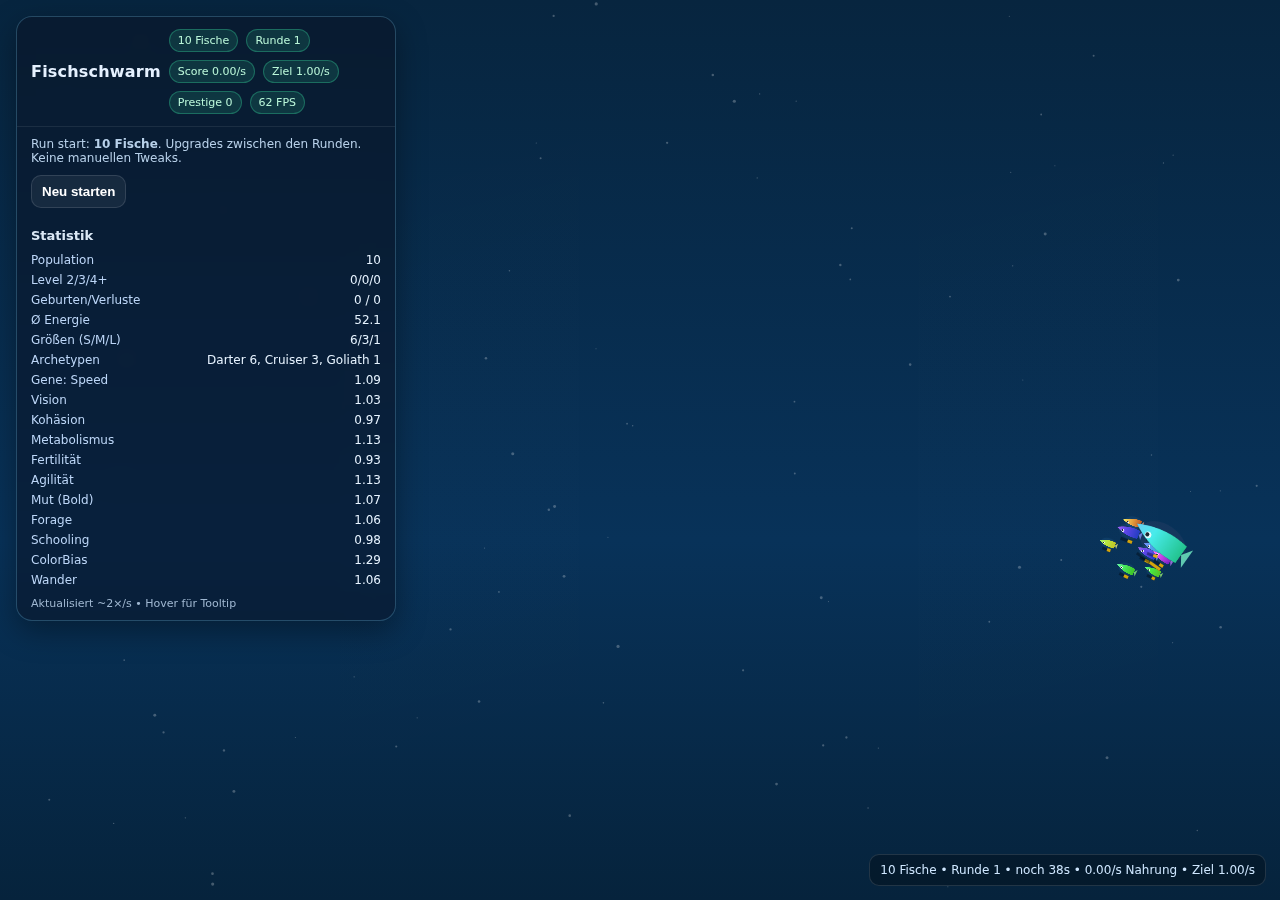
<file: src/main.html>
<!DOCTYPE html>
<html lang="de">
<head>
  <meta charset="UTF-8" />
  <meta name="viewport" content="width=device-width, initial-scale=1.0" />
  <title>Fischschwarm – Evolution Roguelite</title>
  <style>
    :root{
      --panel-bg: rgba(14, 20, 35, 0.6);
      --accent: #7dd3fc;
      --accent-2: #34d399;
      --text: #e5f1ff;
      --muted: #a7c0d8;
      --shadow: 0 10px 30px rgba(0,0,0,.35);
      --warn: #f59e0b;
      --danger: #ef4444;
    }
    *{box-sizing:border-box}
    html, body{height:100%; margin:0; font-family:system-ui,-apple-system,Segoe UI,Roboto,Inter,Helvetica,Arial,sans-serif; background:#061426; color:var(--text);}
    #wrap{position:fixed; inset:0; overflow:hidden}
    canvas{position:absolute; inset:0; width:100%; height:100%; display:block;}
    /* Floating UI panel */
    .panel{position:fixed; top:16px; left:16px; width:380px; max-width:calc(100vw - 32px);
      background:var(--panel-bg); backdrop-filter: blur(8px) saturate(1.2);
      border:1px solid rgba(125,211,252,.25); border-radius:16px; box-shadow:var(--shadow); z-index:10;}
    .panel header{display:flex; align-items:center; justify-content:space-between; gap:8px; padding:12px 14px; border-bottom:1px solid rgba(255,255,255,.08)}
    .panel header h1{font-size:16px; margin:0; font-weight:650; letter-spacing:.2px}
    .panel header .badges{display:flex; gap:8px; align-items:center; flex-wrap:wrap}
    .badge{font-size:11px; padding:4px 8px; border-radius:999px; background:rgba(52,211,153,.15); color:#baf7d9; border:1px solid rgba(52,211,153,.35)}
    .section{padding:10px 14px; display:grid; gap:10px}
    .btns{display:flex; flex-wrap:wrap; gap:8px}
    button{background:linear-gradient(180deg, #0ea5e9 0%, #0284c7 100%); color:white; border:none; padding:8px 10px; font-weight:600; border-radius:10px; cursor:pointer; box-shadow:0 6px 20px rgba(14,165,233,.35);}
    button.secondary{background:linear-gradient(180deg, #10b981 0%, #059669 100%); box-shadow:0 6px 20px rgba(16,185,129,.35)}
    button.warn{background:linear-gradient(180deg, #f59e0b 0%, #d97706 100%); box-shadow:0 6px 20px rgba(245,158,11,.35)}
    button.ghost{background:rgba(255,255,255,.06); border:1px solid rgba(255,255,255,.12); box-shadow:none}
    .hint{font-size:12px; color:#b8d1ea}
    .hud{position:fixed; right:14px; bottom:14px; background:rgba(0,0,0,.28); color:#cfe7ff; font-size:12px; padding:8px 10px; border-radius:10px; border:1px solid rgba(255,255,255,.12); z-index:10}

    /* Modal (Upgrades & Game Over) */
    .modal{position:fixed; inset:0; background:rgba(3,10,20,.55); backdrop-filter: blur(6px); display:none; align-items:center; justify-content:center; z-index:20}
    .modal.show{display:flex}
    .cards{display:grid; grid-template-columns: repeat(auto-fit, minmax(240px,1fr)); gap:14px; max-width:1000px; width:calc(100% - 32px)}
    .card{background:rgba(10,20,35,.9); border:1px solid rgba(255,255,255,.12); border-radius:14px; padding:14px; box-shadow:var(--shadow)}
    .card h3{margin:0 0 6px 0; font-size:16px}
    .card p{margin:0 0 10px 0; font-size:13px; color:#cfe3ff}
    .card button{width:100%;}
    .modal-inner{display:grid; gap:14px; color:#e6f3ff}
    .modal h2{margin:0; font-size:20px}
    .modal .subtitle{font-size:13px; color:#bcd6f7}

    /* Stats */
    .title{font-size:13px; font-weight:650; color:#e6f3ff; opacity:.95}
    .stats{display:grid; grid-template-columns:auto auto; gap:6px 10px; font-size:12px}
    .stats .label{color:#bcd6f7}
    .stats .value{text-align:right; color:#e6f3ff}
    .muted{color:#9fb7d1}

    /* Tooltip */
    .tooltip{position:fixed; pointer-events:none; background:rgba(8,16,28,.95); border:1px solid rgba(125,211,252,.25); border-radius:10px; padding:8px 10px; box-shadow:var(--shadow); font-size:12px; color:#e6f3ff; max-width:280px; z-index:30; display:none}
    .tooltip .t-title{font-weight:700; margin-bottom:2px}
    .tooltip .t-sub{color:#9fb7d1; font-size:11px; margin-bottom:6px}
    .tooltip .row{display:flex; justify-content:space-between; gap:12px}
  </style>
</head>
<body>
  <div id="wrap">
    <canvas id="ocean"></canvas>
  </div>

  <aside class="panel" id="panel">
    <header>
      <h1>Fischschwarm</h1>
      <div class="badges">
        <span class="badge" id="popBadge">0 Fische</span>
        <span class="badge" id="roundBadge">Runde 1</span>
        <span class="badge" id="scoreBadge">Score 0/s</span>
        <span class="badge" id="goalBadge">Ziel 1/s</span>
        <span class="badge" id="prestigeBadge">Prestige 0</span>
        <span class="badge" id="fpsBadge">60 FPS</span>
      </div>
    </header>
    <div class="section">
      <div class="hint">Run start: <b>10 Fische</b>. Upgrades zwischen den Runden. Keine manuellen Tweaks.</div>
      <div class="btns">
        <button class="ghost" id="restartBtn">Neu starten</button>
      </div>
    </div>
    <div class="section">
      <div class="title">Statistik</div>
      <div id="statsBox" class="stats"></div>
      <div class="muted" style="font-size:11px">Aktualisiert ~2×/s • Hover für Tooltip</div>
    </div>
  </aside>

  <!-- Upgrade / Game Over Modal -->
  <div class="modal" id="modal">
    <div class="modal-inner">
      <h2 id="modalTitle">Runde 1 geschafft!</h2>
      <div class="subtitle" id="modalSubtitle">Wähle 1 von 3 Upgrades</div>
      <div class="cards" id="cards"></div>
    </div>
  </div>

  <div class="hud" id="hud">—</div>
  <div id="tooltip" class="tooltip"></div>

  <script>
  // ===== Canvas bootstrap =====
  const canvas = document.getElementById('ocean');
  const ctx = canvas.getContext('2d');
  let W=0,H=0; let DPR=1; let turboOn=true;
  // Cached gradients to avoid expensive recreation every frame
  let bgGradient, stripeGradient;

  function getDPR(){
    const sys = Math.max(1, window.devicePixelRatio||1);
    return turboOn ? Math.min(sys, 1.25) : Math.min(sys, 2);
  }
  function resize(){
    DPR = getDPR();
    W = canvas.clientWidth; H = canvas.clientHeight;
    canvas.width = Math.floor(W * DPR); canvas.height = Math.floor(H * DPR);
    ctx.setTransform(DPR,0,0,DPR,0,0);
    createGradients();
  }

  function createGradients(){
    // Main vertical background gradient
    bgGradient = ctx.createLinearGradient(0,0,0,H);
    bgGradient.addColorStop(0, '#07253f');
    bgGradient.addColorStop(0.6, '#083259');
    bgGradient.addColorStop(1, '#06233c');

    // Horizontal stripe gradient reused via canvas transforms
    stripeGradient = ctx.createLinearGradient(-120,0,120,H);
    stripeGradient.addColorStop(0,'rgba(255,255,255,0)');
    stripeGradient.addColorStop(0.5,'rgba(255,255,255,0.06)');
    stripeGradient.addColorStop(1,'rgba(255,255,255,0)');
  }
  window.addEventListener('resize', resize, {passive:true});
  resize();

  // ===== Utilities =====
  const rand = (a=0,b=1)=> a + Math.random()*(b-a);
  const clamp=(v,a,b)=> Math.max(a, Math.min(b,v));
  const TAU = Math.PI*2;
  const hueDiff=(a,b)=>{ let d=Math.abs(a-b)%360; return d>180? 360-d : d; };
  function dist2(ax,ay,bx,by){ const dx=ax-bx, dy=ay-by; return dx*dx+dy*dy; }
  function lerp(a,b,t){ return a+(b-a)*t; }

  // ===== Background =====
  const quality = { stripes: 4, dust: 100 };
  function drawBackground(alpha=1){
    ctx.globalAlpha = alpha;
    // Use cached gradients for the background
    ctx.fillStyle = bgGradient;
    ctx.fillRect(0,0,W,H);

    const t = performance.now()*0.0001; ctx.globalAlpha = 0.08 * alpha;
    for(let i=0;i<quality.stripes;i++){
      const off = (i*260 + (t*160)%520) - 200;
      const x = (W/quality.stripes)*i + (Math.sin(t*1.2+i)*W*0.06);
      // Reuse stripe gradient and move it via transforms
      ctx.save();
      ctx.translate(x+off,0);
      ctx.fillStyle = stripeGradient;
      ctx.fillRect(-120,0,240,H);
      ctx.restore();
    }
    ctx.globalAlpha = 1;
  }

  // ===== Quadtree =====
  class Rect{ constructor(x,y,w,h){ this.x=x; this.y=y; this.w=w; this.h=h; } contains(p){ return p.x>=this.x && p.x<this.x+this.w && p.y>=this.y && p.y<this.y+this.h; } intersects(r){ return !(r.x>this.x+this.w || r.x+r.w<this.x || r.y>this.y+this.h); } }
  class Quadtree{
    constructor(boundary, cap=10, depth=0){ this.boundary=boundary; this.cap=cap; this.points=[]; this.divided=false; this.depth=depth; }
    subdivide(){ const {x,y,w,h}=this.boundary; const hw=w/2, hh=h/2; this.ne = new Quadtree(new Rect(x+hw,y,hw,hh), this.cap, this.depth+1); this.nw = new Quadtree(new Rect(x,y,hw,hh), this.cap, this.depth+1); this.se = new Quadtree(new Rect(x+hw,y+hh,hw,hh), this.cap, this.depth+1); this.sw = new Quadtree(new Rect(x,y+hh,hw,hh), this.cap, this.depth+1); this.divided=true; }
    insert(p){ if(!this.boundary.contains(p)) return false; if(this.points.length < this.cap || this.depth>8){ this.points.push(p); return true; } if(!this.divided) this.subdivide(); return this.ne.insert(p)||this.nw.insert(p)||this.se.insert(p)||this.sw.insert(p); }
    query(range, found){ if(!found) found=[]; if(!this.boundary.intersects(range)) return found; for(const p of this.points){ if(range.contains(p)) found.push(p); } if(this.divided){ this.ne.query(range,found); this.nw.query(range,found); this.se.query(range,found); this.sw.query(range,found);} return found; }
  }

  // ===== Species coloring =====
  const TYPE_STYLE = {
    'Goliath': { tint:'rgba(255,99,99,0.28)', badge:'#ef4444' },
    'Darter':  { tint:'rgba(96,196,255,0.28)', badge:'#60a5fa' },
    'Sprinter':{ tint:'rgba(255,178,84,0.30)', badge:'#f59e0b' },
    'Scout':   { tint:'rgba(126,255,170,0.28)', badge:'#10b981' },
    'Stoiker': { tint:'rgba(186,148,255,0.28)', badge:'#8b5cf6' },
    'Cruiser': { tint:'rgba(255,255,255,0.18)', badge:'#9ca3af' },
  };
  function getTypeTint(t){ return (TYPE_STYLE[t]||TYPE_STYLE['Cruiser']).tint; }
  function getTypeBadge(t){ return (TYPE_STYLE[t]||TYPE_STYLE['Cruiser']).badge; }

  // ===== Fish sprite cache =====
  const BASE_S = 64; const spriteCache = new Map();
  const hueBin = h => (Math.round(h/10)*10) % 360;
  function getFishSprite(hue){
    const bin = hueBin(hue|0); if(spriteCache.has(bin)) return spriteCache.get(bin);
    const off = document.createElement('canvas'); off.width = off.height = BASE_S*2; const c = off.getContext('2d'); c.translate(off.width/2, off.height/2);
    const s = BASE_S*0.8; const grad = c.createLinearGradient(-s*0.8,0, s*1.2,0);
    grad.addColorStop(0, `hsl(${bin}, 70%, 45%)`);
    grad.addColorStop(0.6, `hsl(${(bin+20)%360}, 80%, 60%)`);
    grad.addColorStop(1, `hsl(${(bin+40)%360}, 90%, 70%)`);
    c.fillStyle = grad; c.strokeStyle = 'rgba(0,0,0,0.15)';
    c.beginPath(); c.moveTo(-s*0.8, -s*0.35); c.quadraticCurveTo( s*0.2, -s*0.5, s*1.1, 0 ); c.quadraticCurveTo( s*0.2,  s*0.5, -s*0.8,  s*0.35); c.closePath(); c.fill(); c.stroke();
    c.fillStyle = 'rgba(255,255,255,.85)'; c.beginPath(); c.arc(s*0.55, -s*0.1, s*0.12, 0, TAU); c.fill(); c.fillStyle = 'rgba(5,15,25,.9)'; c.beginPath(); c.arc(s*0.58, -s*0.1, s*0.07, 0, TAU); c.fill();
    spriteCache.set(bin, off); return off;
  }

  // ===== Parameters =====
  const params = {
    maxSpeed: 3.0,
    maxForce: 0.06,
    cohesionWeight: 1.0,
    alignWeight: 0.9,
    separationWeight: 1.25,
    viewRadius: 58,
    separationRadius: 22,
    colorAffinity: 1.3,
    leaderPull: 1.0,
    gradientField: 0.6,
    softBounds: true,
    trails: false,
  };

  // ===== Game State =====
  const START_FISH = 10;
  const game = {
    round: 1,
    time: 0,
    roundDuration: 38,
    running: true,
    score: 0,
    foodEaten: 0,
    roundFood: 0,
    goal: 1,
    food: [],
    patches: [],
    baseFoodRate: 0.04,   // Baseline / s / Fisch
    foodRate: 0.12,       // historische Skalierung, bleibt für Balance
    foodEnergy: 40,
    mutation: 0.10,
    difficulty: 1,
    aliveTime: 0,
    births: 0,
    deaths: 0,
    nextWave: 6 + Math.random()*8,
    famineUntil: 0,
    prestige: 0,
  };

  // ===== Helpers: size/speed =====
  function speedFactorForSize(sz){
    if(sz < 8)   return rand(0.75, 1.7);
    if(sz < 12)  return rand(0.85, 1.3);
    return rand(0.60, 1.00);
  }
  function setSizeClass(fish, cls){
    if(cls==='small') fish.size = rand(5,8);
    else if(cls==='medium') fish.size = rand(8,12);
    else fish.size = rand(22,34); // leader
    fish.speedFactor = speedFactorForSize(fish.size);
    fish.depth = clamp(1.1 - (fish.size-5)/20, 0.60, 1.05);
    assignArchetype(fish);
  }
  function sampleSize(){
    const r=Math.random();
    if(r<0.02) return rand(22,34);     // ~2% Leader
    if(r<0.67) return rand(5,8);       // ~65% klein
    return rand(8,12);                 // ~33% mittel
  }

  // ===== Food (mit TTL) =====
  class Food{
    constructor(x,y){
      this.x=x; this.y=y;
      this.energy = game.foodEnergy * rand(0.5,1.5);
      this.maxEnergy = this.energy;
      this.r = 2 + (this.energy/this.maxEnergy)*2;
      this.vx = rand(-0.1,0.1); this.vy = rand(-0.02,0.02)-0.01;
      this.eaten=false; this.age=0; this.maxLife = rand(8,14);
    }
    update(dt){
      this.x+=this.vx; this.y+=this.vy;
      if(this.x<8) this.x=8, this.vx*=-1;
      if(this.x>W-8) this.x=W-8, this.vx*=-1;
      if(this.y<8) this.y=8, this.vy*=-1;
      if(this.y>H-8) this.y=H-8, this.vy*=-1;
      this.age += dt;
      this.r = 2 + (this.energy/this.maxEnergy)*2;
    }
    get dead(){ return this.eaten || this.age>this.maxLife; }
    draw(){
      const left = clamp(1 - this.age/this.maxLife, 0, 1);
      ctx.save();
      ctx.globalAlpha = 0.4 + left*0.6;
      ctx.fillStyle='rgba(255,255,200,.95)';
      ctx.beginPath();
      ctx.arc(this.x,this.y,this.r,0,TAU);
      ctx.fill();
      ctx.restore();
    }
  }

  // ===== Plankton-Patches (Wellen) =====
  class Patch{ constructor(x,y,intensity=1, duration=9){ this.x=x; this.y=y; this.r = rand(100,180); this.intensity=intensity; this.time=0; this.duration=duration; this.acc=0; }
    update(dt){ this.time+=dt; this.x += Math.sin(this.time*0.3)*0.15; this.y += Math.cos(this.time*0.25)*0.15; this.acc += dt * (12 * this.intensity); // 12 Partikel/s @1.0
      while(this.acc>=1){ this.acc-=1; const ang = Math.random()*TAU; const rad = Math.pow(Math.random(),0.4)*this.r; const x=this.x+Math.cos(ang)*rad; const y=this.y+Math.sin(ang)*rad; spawnFoodAt(x,y); }
    }
    get dead(){ return this.time>this.duration; }
    draw(){ ctx.save(); ctx.globalAlpha=0.08; ctx.fillStyle='rgba(170,220,255,0.45)'; ctx.beginPath(); ctx.arc(this.x,this.y,this.r,0,TAU); ctx.fill(); ctx.restore(); }
  }

  function spawnFoodAt(x,y){ game.food.push(new Food(clamp(x,12,W-12), clamp(y,12,H-12))); }

  function updateFoodSystem(dt){
    // Wellen-Logik
    game.nextWave -= dt;
    if(game.famineUntil>0){ game.famineUntil -= dt; }
    if(game.nextWave<=0){
      if(Math.random()<0.2 && game.famineUntil<=0){
        // Hungersnot – kurz kaum Futter
        game.famineUntil = rand(5,9);
        game.nextWave = rand(8,14);
      } else {
        // Bloom – 1–3 Patches
        const n = 1 + (Math.random()<0.6?1:0) + (Math.random()<0.25?1:0);
        for(let i=0;i<n;i++) game.patches.push(new Patch(rand(80,W-80), rand(80,H-80), rand(0.8,2.0), rand(7,12)));
        game.nextWave = rand(8,16);
      }
    }

    // Baseline-Spawns (gedrosselt bei Hungersnot)
    const baseRate = game.baseFoodRate * Math.max(boids.length, START_FISH) * (game.famineUntil>0?0.15:1);
    baseAcc += dt * baseRate;
    while(baseAcc>=1){ baseAcc-=1; spawnFoodAt(rand(20,W-20), rand(20,H-20)); }

    // Patches updaten
    for(const p of game.patches) p.update(dt);
    game.patches = game.patches.filter(p=>!p.dead);

    for(const f of game.food) f.update(dt);
    game.food = game.food.filter(f=>!f.dead);
  }

  // ===== Archetypen-Bestimmung =====
  function assignArchetype(b){
    let best = {name:'Cruiser', score:0};
    const tests = [
      {name:'Goliath', score: (b.size>=22?2:0) + (b.genes.boldness>1.1?0.5:0) },
      {name:'Darter',  score: (b.size<8.5?1.2:0) + (b.genes.agility-1)*1.5 + (1/b.genes.metabolism-0.6) },
      {name:'Sprinter',score: (b.genes.speed-1)*2 + (b.genes.metabolism-1)*1.2 },
      {name:'Scout',   score: (b.genes.vision-1)*2 - (b.genes.schooling-1) },
      {name:'Stoiker', score: (b.genes.boldness-1)*1.8 - (b.genes.wander-1) },
      {name:'Cruiser', score: 0.5 + (1/b.genes.metabolism) }
    ];
    for(const t of tests){ if(t.score>best.score) best=t; }
    b.type = best.name;
  }

  // ===== Fish =====
  class Fish{
    constructor(x,y){
      this.x=x; this.y=y; const a = Math.random()*TAU; const s = rand(0.5, 1.2);
      this.vx=Math.cos(a)*s; this.vy=Math.sin(a)*s; this.ax=0; this.ay=0;
      this.size = sampleSize();
      this.hue = (Math.random()*360)|0; this.hueKey = hueBin(this.hue);
      this.depth = clamp(1.1 - (this.size-5)/20, 0.60, 1.05);
      this.speedFactor = speedFactorForSize(this.size);
      this.level = 1; // Merge-Level
      // Gene – hohe Vielfalt
      this.genes = {
        speed: rand(0.75,1.35),
        vision: rand(0.8,1.4),
        cohesion: rand(0.7,1.3),
        metabolism: rand(0.7,1.6),
        fertility: rand(0.7,1.4),
        agility: rand(0.7,1.4),
        boldness: rand(0.7,1.3),
        forage: rand(0.7,1.4),
        schooling: rand(0.7,1.4),
        colorBias: rand(0.7,1.6),
        wander: rand(0.7,1.4),
      };
      this.energy = rand(45,70);
      this.breedCooldown = 0;
      this.age = 0;
      this.wobblePhase = rand(0,TAU);
      assignArchetype(this);
    }
    get isLeader(){ return this.size>=22 || this.level>1; }
    get isSmall(){ return this.size<8.5; }
    get speed(){ return Math.hypot(this.vx, this.vy); }
    get maxForce(){ return params.maxForce * this.genes.agility * (1 + 0.08*(this.level-1)); }
    limitSpeed(){
      const excitBoost = 1 + excitement * (this.isSmall?0.9: (this.isLeader?0.4:0.6));
      const ms = params.maxSpeed * this.depth * this.speedFactor * this.genes.speed * (1+0.1*(this.level-1)) * excitBoost;
      const sp = this.speed; if(sp>ms){ const k = ms/sp; this.vx*=k; this.vy*=k; }
    }
    applyForce(fx,fy){ this.ax += fx; this.ay += fy; }
    update(dt){
      this.vx += this.ax; this.vy += this.ay; this.limitSpeed(); this.x += this.vx; this.y += this.vy; this.ax=0; this.ay=0;
      if(params.softBounds){ const m = 80; if(this.x < m) this.applyForce((m-this.x)*0.0009, 0); if(this.x > W-m) this.applyForce(-(this.x-(W-m))*0.0009, 0); if(this.y < m) this.applyForce(0, (m-this.y)*0.0009); if(this.y > H-m) this.applyForce(0, -(this.y-(H-m))*0.0009); }
      else { if(this.x<0) this.x+=W; if(this.x>W) this.x-=W; if(this.y<0) this.y+=H; if(this.y>H) this.y-=H; }
      this.wobblePhase += 0.18 + this.speed*0.05;
      // Energieverbrauch (Level reduziert etwas)
      const levelScale = Math.pow(10, this.level-1);
      const costBase = 2.4 * this.genes.metabolism * (0.7 + this.speed/params.maxSpeed) * (0.7 + (this.size/12)*0.2) * levelScale;
      this.energy -= costBase * dt;
      this.breedCooldown = Math.max(0, this.breedCooldown - dt);
      this.age += dt;
    }
    tryEat(foodQt){
      const eatR = 16;
      const range = new Rect(this.x-eatR, this.y-eatR, eatR*2, eatR*2);
      const nearby = foodQt.query(range);
      for(const f of nearby){
        const d = Math.hypot(this.x-f.x, this.y-f.y);
        if(d < eatR+f.r && !f.eaten){
          const levelScale = 1 + 0.4*(this.level-1);
          let bite = this.isSmall ? 4 : (this.isLeader ? 20 : 10);
          bite *= levelScale;
          const taken = Math.min(bite, f.energy);
          f.energy -= taken;
          if(f.energy <= 0.5){ f.eaten = true; f.energy = 0; }
          else{ f.r = 2 + (f.energy / f.maxEnergy) * 2; }
          this.energy += taken * Math.pow(10, this.level-1);
          game.foodEaten += taken;
          game.roundFood += taken;
          return;
        }
      }
    }
    maybeBreed(){
      const need = 110 / this.genes.fertility;
      if(this.energy >= need && this.breedCooldown<=0 && boids.length<1200){
        const child = this.makeChild();
        this.energy *= 0.55;
        child.energy = 42;
        boids.push(child);
        enforceLeaderQuota();
        game.births += 1;
        this.breedCooldown = 8;
      }
    }
    makeChild(){
      const b = new Fish(this.x+rand(-10,10), this.y+rand(-10,10));
      function mut(v, pct, min=0.5, max=1.6){ return clamp(v * (1+rand(-pct,pct)), min, max); }
      const m = game.mutation;
      b.genes.speed = mut(this.genes.speed, m, 0.6, 1.6);
      b.genes.vision = mut(this.genes.vision, m, 0.6, 1.6);
      b.genes.cohesion = mut(this.genes.cohesion, m, 0.5, 1.6);
      b.genes.metabolism = mut(this.genes.metabolism, m, 0.5, 1.8);
      b.genes.fertility = mut(this.genes.fertility, m, 0.5, 1.6);
      b.genes.agility = mut(this.genes.agility, m, 0.6, 1.6);
      b.genes.boldness = mut(this.genes.boldness, m, 0.6, 1.6);
      b.genes.forage = mut(this.genes.forage, m, 0.6, 1.6);
      b.genes.schooling = mut(this.genes.schooling, m, 0.5, 1.6);
      b.genes.colorBias = mut(this.genes.colorBias, m, 0.6, 1.8);
      b.genes.wander = mut(this.genes.wander, m, 0.6, 1.6);
      b.hue = (this.hue + rand(-12,12) + 360)%360; b.hueKey = hueBin(b.hue);
      const sizeMut = clamp(this.size + rand(-2,2), 5, this.isLeader? 34 : 12);
      b.size = sizeMut; b.speedFactor = speedFactorForSize(b.size); b.depth = clamp(1.1 - (b.size-5)/20, 0.60, 1.05);
      assignArchetype(b);
      return b;
    }
    draw(ctx){ const ang = Math.atan2(this.vy, this.vx); const s = this.size * (0.7 + this.depth*0.6); const wob = Math.sin(this.wobblePhase)*s*0.25; const img = getFishSprite(this.hueKey); const scale = s/(BASE_S*0.8);
      ctx.save(); ctx.translate(this.x, this.y); ctx.rotate(ang);
      // Archetyp-Tint (Halo)
      ctx.save(); ctx.globalCompositeOperation='lighter'; ctx.globalAlpha = 0.9 * (0.2 + 0.12*(this.level-1)); ctx.fillStyle = getTypeTint(this.type); ctx.beginPath(); ctx.ellipse(0,0, s*0.9, s*0.6, 0, 0, TAU); ctx.fill(); ctx.restore();
      // Sprite
      ctx.drawImage(img, -img.width*0.5*scale, -img.height*0.5*scale, img.width*scale, img.height*scale);
      // Tail fin
      ctx.beginPath(); ctx.moveTo(-s*0.8, 0); ctx.lineTo(-s*1.05, -s*0.35 + wob*0.1); ctx.lineTo(-s*1.05,  s*0.35 - wob*0.1); ctx.closePath(); ctx.fillStyle = `hsla(${this.hueKey}, 80%, 70%, .8)`; ctx.fill();
      // Energy bar
      const hpw = clamp(this.energy/120, 0, 1);
      ctx.fillStyle = 'rgba(0,0,0,.35)'; ctx.fillRect(-s*0.5, -s*0.9, s, 3);
      ctx.fillStyle = hpw>0.5? 'rgba(34,197,94,.9)' : (hpw>0.25? 'rgba(234,179,8,.9)' : 'rgba(239,68,68,.9)');
      ctx.fillRect(-s*0.5, -s*0.9, s*hpw, 3);
      // Level-Badge
      if(this.level>1){ ctx.save(); ctx.translate(s*0.6, -s*0.9); ctx.fillStyle='rgba(0,0,0,0.45)'; ctx.beginPath(); ctx.arc(0,0, 8,0,TAU); ctx.fill(); ctx.fillStyle=getTypeBadge(this.type); ctx.beginPath(); ctx.arc(0,0, 7,0,TAU); ctx.fill(); ctx.fillStyle='#04121f'; ctx.font='10px system-ui, sans-serif'; ctx.textAlign='center'; ctx.textBaseline='middle'; ctx.fillText(this.level,0,0.5); ctx.restore(); }
      ctx.restore(); }
  }

  function promoteToLevel(b, level){
    b.level = level;
    const L = level-1;
    b.genes.speed *= (1 + 0.10*L);
    b.genes.vision *= (1 + 0.12*L);
    b.genes.cohesion *= (1 + 0.10*L);
    b.genes.metabolism *= Math.pow(0.92, L);
    b.genes.fertility *= (1 + 0.05*L);
    b.genes.agility *= (1 + 0.10*L);
    b.genes.boldness *= (1 + 0.08*L);
    b.genes.forage *= (1 + 0.12*L);
    b.size = clamp(b.size + 4*L, 5, 34);
    b.speedFactor = speedFactorForSize(b.size);
    b.depth = clamp(1.1 - (b.size-5)/20, 0.60, 1.05);
    assignArchetype(b);
    b.energy = Math.max(b.energy, (80 + 30*L) * Math.pow(10, L));
  }
  function createMergedFish(level, x, y){ const b = new Fish(x,y); promoteToLevel(b, level); return b; }

  // ===== World =====
  let boids = [];
  function spawnFish(n, atX=rand(0,W), atY=rand(0,H)){
    for(let i=0;i<n;i++) boids.push(new Fish(atX+rand(-20,20), atY+rand(-20,20)));
    enforceLeaderQuota();
  }
  function resetWorld(){ boids=[]; game.food=[]; spawnFish( START_FISH ); }

  // ===== Exciting mode =====
  let excitement = 0; let exTime = 0;
  function triggerExciting(){ excitement = Math.min(1, excitement + 0.95); }

  // ===== Behavior rules =====
  function computeForces(){
    const qt = new Quadtree(new Rect(0,0,W,H), 12);
    for(const b of boids) qt.insert(b);
    const foodQt = new Quadtree(new Rect(0,0,W,H), 10);
    for(const f of game.food) foodQt.insert(f);

    const baseHueSigma = 60 / Math.max(0.2, params.colorAffinity);

    const exX = W*0.5 + Math.cos(exTime*0.8)*W*0.25;
    const exY = H*0.5 + Math.sin(exTime*1.1)*H*0.25;
    const swirlDir = Math.sign(Math.sin(exTime*0.8)) || 1;

    for(const b of boids){
      const bMaxF = b.maxForce;
      const vr = params.viewRadius * b.genes.vision; const sr = params.separationRadius; const vr2=vr*vr, sr2=sr*sr;
      const range = new Rect(b.x-vr, b.y-vr, vr*2, vr*2);
      const neighbors = qt.query(range);

      let wAlignX=0, wAlignY=0, wCohX=0, wCohY=0, wSumAlign=0, wSumCoh=0; let sepX=0, sepY=0; let leadX=0, leadY=0;
      const hueSigma = baseHueSigma / Math.max(0.3, b.genes.colorBias);
      const twoSigma2 = 2*hueSigma*hueSigma;

      for(const n of neighbors){ if(n===b) continue; const d2 = dist2(b.x,b.y,n.x,n.y); if(d2>vr2) continue; const d = Math.sqrt(d2)||1;
        if(d2<sr2){ const dx=b.x-n.x, dy=b.y-n.y; const inv = 1/Math.max(1e-3, d2); sepX += dx*inv; sepY += dy*inv; }
        const dHue = hueDiff(b.hue, n.hue); const wHue = Math.exp(-(dHue*dHue)/twoSigma2);
        wAlignX += n.vx * wHue; wAlignY += n.vy * wHue; wSumAlign += wHue;
        wCohX   += n.x  * wHue; wCohY   += n.y  * wHue; wSumCoh   += wHue;
        if(n.isLeader && b.size<22 && params.leaderPull>0){ const prox = Math.max(0, 1 - d/vr); const dx=(n.x-b.x)/d, dy=(n.y-b.y)/d; const amp = (Math.max(n.size, 22) - 20) * 0.08 * (1 + 0.6*(n.level-1)); leadX += dx * amp * prox; leadY += dy * amp * prox; }
      }

      if(wSumAlign>1e-6){ let ax = (wAlignX/wSumAlign), ay=(wAlignY/wSumAlign); const m=Math.hypot(ax,ay)||1; ax=ax/m*params.maxSpeed; ay=ay/m*params.maxSpeed; let steerX=ax-b.vx, steerY=ay-b.vy; const ms=Math.hypot(steerX,steerY)||1; if(ms>bMaxF){ steerX=steerX/ms*bMaxF; steerY=steerY/ms*bMaxF; } b.ax += steerX*(params.alignWeight*b.genes.schooling); b.ay += steerY*(params.alignWeight*b.genes.schooling); }
      if(wSumCoh>1e-6){ const cx = wCohX/wSumCoh, cy = wCohY/wSumCoh; const dx=cx-b.x, dy=cy-b.y; let d=Math.hypot(dx,dy)||1; let desiredX=dx/d*params.maxSpeed, desiredY=dy/d*params.maxSpeed; let steerX=desiredX-b.vx, steerY=desiredY-b.vy; const m=Math.hypot(steerX,steerY)||1; if(m>bMaxF){ steerX=steerX/m*bMaxF; steerY=steerY/m*bMaxF; } b.ax += steerX*(params.cohesionWeight*b.genes.cohesion*b.genes.schooling); b.ay += steerY*(params.cohesionWeight*b.genes.cohesion*b.genes.schooling); }
      b.ax += sepX*params.separationWeight*0.8; b.ay += sepY*params.separationWeight*0.8;
      if((leadX||leadY) && params.leaderPull>0){ const lm=Math.hypot(leadX,leadY)||1; b.ax += (leadX/lm)*bMaxF*params.leaderPull*1.2; b.ay += (leadY/lm)*bMaxF*params.leaderPull*1.2; }

      if(params.gradientField>0){ const pad = 80; const targetX = pad + (b.hue/360)*(W - pad*2); const dx = targetX - b.x; const steerX = clamp(dx, -60, 60) * 0.0025; b.ax += steerX * params.gradientField; }

      // Nahrung gezielt suchen (stärker bei Hunger & Forage-Gen)
      {
        const hunger = clamp((120 - b.energy) / 100, 0, 1.4) * b.genes.forage;
        const baseSense = 120;
        const fR = (baseSense + hunger * 160) * b.genes.vision;
        const fRange = new Rect(b.x - fR, b.y - fR, fR * 2, fR * 2);
        const foods = foodQt.query(fRange);

        if (foods.length) {
          let best = null, bestScore = -1;
          for (const f of foods) {
            if (f.eaten) continue;
            const dx = f.x - b.x, dy = f.y - b.y; const d2 = dx*dx + dy*dy; if (d2 < 1) { best = f; break; }
            const score = f.energy / Math.pow(d2, 0.6);
            if (score > bestScore) { bestScore = score; best = f; }
          }
          if (best) {
            const dx = best.x - b.x, dy = best.y - b.y; const d = Math.hypot(dx, dy) || 1;
            let desiredX = (dx / d) * params.maxSpeed; let desiredY = (dy / d) * params.maxSpeed;
            let steerX = desiredX - b.vx, steerY = desiredY - b.vy; const m = Math.hypot(steerX, steerY) || 1;
            if (m > bMaxF) { steerX = (steerX / m) * bMaxF; steerY = (steerY / m) * bMaxF; }
            const weight = (0.7 + hunger * 1.9);
            b.ax += steerX * weight; b.ay += steerY * weight;
          }
        }
      }

      if(excitement>0){ const dx = b.x - exX, dy = b.y - exY; const d = Math.hypot(dx,dy)||1; const reach = vr*2.2; if(d<reach){ const fall = 1 - d/reach; const tx = -swirlDir*dy/d, ty = swirlDir*dx/d; const amp = bMaxF * (b.isLeader?0.5: (b.isSmall?1.3:1.0)) * excitement * fall * 2.0; b.ax += tx*amp; b.ay += ty*amp; } if(b.isSmall){ const sp=Math.hypot(b.vx,b.vy)||1; const nx=b.vx/sp, ny=b.vy/sp; const kick = bMaxF * 1.6 * excitement; b.ax += nx*kick; b.ay += ny*kick; } }

      // Leichte Exploration (Wander)
      const wanderKick = 0.002 * b.genes.wander * (b.isLeader?0.5:1);
      b.ax += (Math.random()-0.5) * wanderKick;
      b.ay += (Math.random()-0.5) * wanderKick;

      b.tryEat(foodQt);

    }

    }

  // ===== Stats =====
  const statsBox = document.getElementById('statsBox');
  let statsAcc = 0;
  function renderStats(){
    const n = boids.length;
    if(n===0){ statsBox.innerHTML = '<div class="label">Population</div><div class="value">0</div>'; return; }
    let small=0, medium=0, leader=0; let energy=0; let lvl2=0,lvl3=0,lvl4=0;
    const sum = {speed:0, vision:0, cohesion:0, metabolism:0, fertility:0, agility:0, boldness:0, forage:0, schooling:0, colorBias:0, wander:0};
    const arche = new Map();
    for(const b of boids){
      energy += b.energy;
      if(b.size<8.5) small++; else if(b.size<22) medium++; else leader++;
      if(b.level===2) lvl2++; else if(b.level===3) lvl3++; else if(b.level>=4) lvl4++;
      for(const k in sum){ sum[k]+= b.genes[k]; }
      arche.set(b.type, (arche.get(b.type)||0)+1);
    }
    const avgE = (energy/n).toFixed(1);
    const avg = {}; for(const k in sum){ avg[k] = (sum[k]/n).toFixed(2); }
    const topArche = [...arche.entries()].sort((a,b)=>b[1]-a[1]).slice(0,4).map(([k,v])=>`${k} ${v}`).join(', ');

    let html='';
    const add=(l,v)=>{ html += `<div class="label">${l}</div><div class="value">${v}</div>`; };
    add('Population', n);
    add('Level 2/3/4+', `${lvl2}/${lvl3}/${lvl4}`);
    add('Geburten/Verluste', `${game.births} / ${game.deaths}`);
    add('Ø Energie', avgE);
    add('Größen (S/M/L)', `${small}/${medium}/${leader}`);
    add('Archetypen', topArche||'—');
    add('Gene: Speed', avg.speed);
    add('Vision', avg.vision); add('Kohäsion', avg.cohesion);
    add('Metabolismus', avg.metabolism); add('Fertilität', avg.fertility);
    add('Agilität', avg.agility); add('Mut (Bold)', avg.boldness);
    add('Forage', avg.forage); add('Schooling', avg.schooling);
    add('ColorBias', avg.colorBias); add('Wander', avg.wander);
    statsBox.innerHTML = html;
  }

  // ===== Merging =====
  const MERGE_RULES = [ {from:1, need:10, to:2}, {from:2, need:10, to:3}, {from:3, need:10, to:4}, {from:4, need:10, to:5} ];
  let mergeAcc = 0;
  function attemptMerges(){
    let changed=false;
    for(const rule of MERGE_RULES){
      // sammle Kandidaten
      const pool = boids.filter(b=>b.level===rule.from);
      while(pool.length >= rule.need && boids.length > rule.need){
        const group = pool.splice(0, rule.need);
        // Schwerpunkt
        let sx=0, sy=0; for(const b of group){ sx+=b.x; sy+=b.y; }
        const cx=sx/group.length, cy=sy/group.length;
        // entferne aus Welt
        const toRemove = new Set(group);
        boids = boids.filter(b=>!toRemove.has(b));
        // erstelle Merge-Fisch
        const nf = createMergedFish(rule.to, cx, cy);
        nf.energy += 40; // Startbonus
        boids.push(nf);
        changed=true;
      }
    }
    if(changed) enforceLeaderQuota();
  }

  // ===== Tooltip / Hover =====
  const tooltip = document.getElementById('tooltip');
  let mouseX=0, mouseY=0, hoverFish=null, hoverAcc=0;
  function findClosestFish(x,y,rad=28){
    let best=null, bestD2=rad*rad;
    for(const b of boids){ const d2=dist2(x,y,b.x,b.y); if(d2<bestD2){ bestD2=d2; best=b; } }
    return best;
  }
  function updateTooltip(){
    if(!hoverFish){ tooltip.style.display='none'; return; }
    const b = hoverFish;
    const lines = [
      `<div class='t-title' style='color:${getTypeBadge(b.type)}'>${b.type} <span style='opacity:.8'>L${b.level}</span></div>`,
      `<div class='t-sub'>Größe ${b.size.toFixed(1)} • Energie ${b.energy.toFixed(0)} • Farbe ${b.hueKey}°</div>`,
      `<div class='row'><span>Speed</span><span>${b.genes.speed.toFixed(2)}</span></div>`,
      `<div class='row'><span>Vision</span><span>${b.genes.vision.toFixed(2)}</span></div>`,
      `<div class='row'><span>Metabol.</span><span>${b.genes.metabolism.toFixed(2)}</span></div>`,
      `<div class='row'><span>Fertilität</span><span>${b.genes.fertility.toFixed(2)}</span></div>`,
      `<div class='row'><span>Agilität</span><span>${b.genes.agility.toFixed(2)}</span></div>`,
      `<div class='row'><span>Mut</span><span>${b.genes.boldness.toFixed(2)}</span></div>`,
      `<div class='row'><span>Forage</span><span>${b.genes.forage.toFixed(2)}</span></div>`
    ];
    tooltip.innerHTML = lines.join('');
    const pad=12, w=280; let x = mouseX+pad, y=mouseY+pad; if(x>window.innerWidth-w-8) x = mouseX - w - 8; if(y>window.innerHeight-120) y = mouseY - 110; tooltip.style.left=x+'px'; tooltip.style.top=y+'px'; tooltip.style.display='block';
  }
  canvas.addEventListener('mousemove', (e)=>{ mouseX=e.clientX; mouseY=e.clientY; hoverFish = findClosestFish(mouseX, mouseY, 28); updateTooltip(); });
  canvas.addEventListener('mouseleave', ()=>{ hoverFish=null; updateTooltip(); });

  // ===== Main loop =====
  let last=0, acc=0, frames=0, fps=60, paused=false; let baseAcc=0;
  function loop(ts){
    if(paused){ requestAnimationFrame(loop); return; }
    if(!last) last=ts; const dt = (ts-last)/1000; last=ts; acc+=dt; frames++; if(acc>0.5){ fps = Math.round(frames/acc); frames=0; acc=0; fpsBadge.textContent = fps+" FPS"; autoQuality(); }

    if(game.running){ game.time += dt; game.aliveTime += dt; if(game.time >= game.roundDuration){ endRound(); } }

    statsAcc += dt; if(statsAcc>=0.5){ statsAcc=0; renderStats(); }
    hoverAcc += dt; if(hoverAcc>=0.12){ hoverAcc=0; if(hoverFish) updateTooltip(); }

    // Food-System (Wellen, TTL, Hungersnot)
    updateFoodSystem(dt);

    exTime += dt; if(excitement>0){ const halfLife=4; excitement *= Math.pow(0.5, dt/halfLife); if(excitement<0.001) excitement=0; }

    drawBackground(1);
    // leichte Partikel nur Deko
    updateDust(); drawDust();

    computeForces();

    // Fische
    for(let i=boids.length-1;i>=0;i--){ const b=boids[i]; b.update(dt);
      b.maybeBreed(); if(b.energy<=0){ boids.splice(i,1); game.deaths+=1; } else b.draw(ctx);
    }

    // Food & Patches draw
    for(const f of game.food) f.draw();
    for(const p of game.patches) p.draw();

    // Merge Checks
    mergeAcc += dt; if(mergeAcc>=1){ mergeAcc=0; attemptMerges(); }

    // Hover-Highlight nach dem Draw
    if(hoverFish){ ctx.save(); ctx.translate(hoverFish.x, hoverFish.y); ctx.strokeStyle=getTypeBadge(hoverFish.type); ctx.lineWidth=2; ctx.globalAlpha=0.9; ctx.beginPath(); ctx.arc(0,0, hoverFish.size*0.9, 0, TAU); ctx.stroke(); ctx.restore(); }

    if(boids.length===0){ gameOver(); }

    updateBadges();
    requestAnimationFrame(loop);
  }

  function updateBadges(){
    const foodRate = game.time>0 ? game.roundFood / game.time : 0;
    game.score = foodRate;
    popBadge.textContent = `${boids.length} Fische`;
    roundBadge.textContent = `Runde ${game.round}`;
    scoreBadge.textContent = `Score ${foodRate.toFixed(2)}/s`;
    goalBadge.textContent = `Ziel ${game.goal.toFixed(2)}/s`;
    prestigeBadge.textContent = `Prestige ${game.prestige}`;
    const secs = Math.max(0, Math.ceil(game.roundDuration - game.time));
    const famine = game.famineUntil>0? ' • Hungersnot!':'';
    hud.textContent = `${boids.length} Fische • Runde ${game.round} • noch ${secs}s • ${foodRate.toFixed(2)}/s Nahrung • Ziel ${game.goal.toFixed(2)}/s${famine}`;
  }

  function autoQuality(){ if(fps < 50){ quality.stripes = 3; quality.dust = 70; params.viewRadius = 54; } else if(fps > 58){ quality.stripes = turboOn ? 4 : 6; quality.dust = turboOn ? 100 : 130; params.viewRadius = turboOn ? 56 : 60; } }

  // ===== Leader Quote (nur ~1–2 pro 100) =====
  function enforceLeaderQuota(){ const total = boids.length; const allowed = Math.max(1, Math.round(total*0.02)); const leaders = boids.filter(b=>b.isLeader); if(leaders.length > allowed){ let over = leaders.length - allowed; while(over>0){ const b = leaders.splice((Math.random()*leaders.length)|0,1)[0]; setSizeClass(b,'medium'); over--; } } else if(leaders.length < allowed){ const candidates = boids.filter(b=>!b.isLeader); let need = Math.min(allowed - leaders.length, candidates.length); while(need>0){ const b = candidates.splice((Math.random()*candidates.length)|0,1)[0]; setSizeClass(b,'leader'); need--; } } }

  // ===== Runden / Upgrades =====
  const modal = document.getElementById('modal');
  const cardsBox = document.getElementById('cards');
  const modalTitle = document.getElementById('modalTitle');
  const modalSubtitle = document.getElementById('modalSubtitle');

  const CARDS = [
    {id:'food+', title:'Mehr Plankton', desc:'+25% Nahrung pro Spawn', apply:()=>{ game.foodEnergy*=1.25; }},
    {id:'foodrate+', title:'Planktonblüte', desc:'+30% Nahrungsspawnrate', apply:()=>{ game.baseFoodRate*=1.3; }},
    {id:'met-', title:'Effiziente Körper', desc:'-12% Energieverbrauch', apply:()=>{ for(const b of boids){ b.genes.metabolism*=0.88; } }},
    {id:'vision+', title:'Scharfe Sinne', desc:'+12% Sichtweite (Gene)', apply:()=>{ for(const b of boids){ b.genes.vision*=1.12; } }},
    {id:'coh+', title:'Schwarmgefühl', desc:'+15% Kohäsion (Gene)', apply:()=>{ for(const b of boids){ b.genes.cohesion*=1.15; } }},
    {id:'fert+', title:'Fruchtbarkeit', desc:'-15% Brutschwelle', apply:()=>{ for(const b of boids){ b.genes.fertility*=1.18; } }},
    {id:'mut+', title:'Gen-Drift', desc:'+3% Mutationsrate', apply:()=>{ game.mutation+=0.03; }},
    {id:'smallspd', title:'Flinke Sardinen', desc:'Kleine +15% Speed', apply:()=>{ for(const b of boids){ if(b.isSmall) b.genes.speed*=1.15; } }},
    {id:'leaderAura', title:'Leader-Aura', desc:'+25% Anziehung durch Leader', apply:()=>{ params.leaderPull*=1.25; }},
    {id:'colorAffinity', title:'Farbspezialisierung', desc:'+20% Farb-Clusterung', apply:()=>{ params.colorAffinity*=1.2; }},
    {id:'bloom+', title:'Plankton-Patches', desc:'+1 simultaner Patch', apply:()=>{ game.patches.push(new Patch(rand(80,W-80), rand(80,H-80), rand(0.8,1.6), rand(9,14))); }},
    {id:'agil+', title:'Schnelle Reaktion', desc:'+15% Agilität (Gene)', apply:()=>{ for(const b of boids){ b.genes.agility*=1.15; } }},
    {id:'bold+', title:'Mutige Front', desc:'+15% Mut (Gene)', apply:()=>{ for(const b of boids){ b.genes.boldness*=1.15; } }},
    {id:'forage+', title:'Suchinstinkt', desc:'+20% Nahrungssuche (Gene)', apply:()=>{ for(const b of boids){ b.genes.forage*=1.2; } }},
    {id:'school+', title:'Disziplin', desc:'+15% Schwarmtreue (Gene)', apply:()=>{ for(const b of boids){ b.genes.schooling*=1.15; } }},
    {id:'color+', title:'Farbtreue', desc:'+20% Farbbindung (Gene)', apply:()=>{ for(const b of boids){ b.genes.colorBias*=1.2; } }},
    {id:'wander-', title:'Gezieltes Schwimmen', desc:'-20% Zufallsbewegung (Gene)', apply:()=>{ for(const b of boids){ b.genes.wander*=0.8; } }},
    {id:'speed+', title:'Strömungsnutzer', desc:'+10% Max Speed', apply:()=>{ params.maxSpeed*=1.1; }},
    {id:'force+', title:'Stärkere Flossen', desc:'+10% Max Kraft', apply:()=>{ params.maxForce*=1.1; }},
    {id:'align+', title:'Synchronflug', desc:'+20% Ausrichtung', apply:()=>{ params.alignWeight*=1.2; }},
    {id:'sep+', title:'Privatsphäre', desc:'+20% Trennung', apply:()=>{ params.separationWeight*=1.2; }},
  ];

  function pickCards(n=3){
    const arr = CARDS.slice(); const res=[]; for(let i=0;i<n && arr.length;i++){ const k=(Math.random()*arr.length)|0; res.push(arr.splice(k,1)[0]); } return res;
  }
  function showCards(title, subtitle){
    modalTitle.textContent = title; modalSubtitle.textContent = subtitle||''; cardsBox.innerHTML='';
    const choices = pickCards(3);
    for(const c of choices){ const el=document.createElement('div'); el.className='card'; el.innerHTML = `<h3>${c.title}</h3><p>${c.desc}</p>`; const btn=document.createElement('button'); btn.textContent='Auswählen'; btn.onclick=()=>{ c.apply(); hideModal(); startNextRound(); }; el.appendChild(btn); cardsBox.appendChild(el); }
    modal.classList.add('show');
  }
  function hideModal(){ modal.classList.remove('show'); }

  function startRound(){ game.time=0; game.roundFood=0; game.running=true; }
  function endRound(){
    game.running=false;
    const rate = game.roundFood / game.roundDuration;
    game.score = rate;
    if(rate < game.goal){ gameOver(); return; }
    paused=true;
    showCards(`Runde ${game.round} geschafft!`, 'Wähle 1 Upgrade für den Schwarm');
  }
  function startNextRound(){ game.round++; game.goal += 0.5; game.difficulty = 1 + (game.round-1)*0.22;
    game.foodRate = Math.max(0.08, game.foodRate * 0.98);
    paused=false; startRound(); updateBadges(); }

  function gameOver(){ game.running=false; paused=true; showCards('Game Over', `Score: ${game.score.toFixed(2)} Nahrung/s. Nochmal?`);
    cardsBox.innerHTML=''; const restart = document.createElement('div'); restart.className='card'; restart.innerHTML='<h3>Neustart</h3><p>Starte einen neuen Lauf (10 Fische, Basis-Settings).</p>'; const btn=document.createElement('button'); btn.textContent='Neu starten'; btn.onclick=()=>{ restartRun(); hideModal(); }; restart.appendChild(btn); cardsBox.appendChild(restart); const prestigeCard = document.createElement('div'); prestigeCard.className='card'; prestigeCard.innerHTML='<h3>Prestige</h3><p>Reset mit dauerhaft +10% Nahrung.</p>'; const pbtn=document.createElement('button'); pbtn.textContent='Prestige'; pbtn.onclick=()=>{ prestige(); hideModal(); }; prestigeCard.appendChild(pbtn); cardsBox.appendChild(prestigeCard);
  }
  function restartRun(){ boids=[]; game.food=[]; game.patches=[]; game.round=1; game.score=0; game.foodEaten=0; game.roundFood=0; game.goal=1; const bonus = 1 + game.prestige*0.1; game.baseFoodRate=0.04*bonus; game.foodRate=0.12; game.foodEnergy=40*bonus; game.mutation=0.10; game.births=0; game.deaths=0; game.nextWave=6+Math.random()*8; game.famineUntil=0; spawnFish(START_FISH); paused=false; startRound(); updateBadges(); }
  function prestige(){ game.prestige++; restartRun(); }

  // ===== Particles =====
  const dust = [];
  function initDust(){ dust.length=0; for(let i=0;i<quality.dust;i++){ dust.push({x:rand(0,W), y:rand(0,H), r:rand(0.5,1.6), s:rand(0.1,0.6)}); } }
  function updateDust(){ for(const d of dust){ d.y -= d.s*0.2; d.x += Math.sin((d.y+d.x)*0.01)*0.05; if(d.y< -10) { d.y = H+rand(0,80); d.x=rand(0,W);} } }
  function drawDust(){ ctx.save(); ctx.globalAlpha=0.28; ctx.fillStyle='rgba(255,255,255,0.9)'; for(const d of dust){ ctx.beginPath(); ctx.arc(d.x,d.y,d.r,0,TAU); ctx.fill(); } ctx.restore(); }

  // ===== Controls & Init =====
  const restartBtn = document.getElementById('restartBtn');
  restartBtn.addEventListener('click', ()=>{ restartRun(); });

  canvas.addEventListener('contextmenu', e=> e.preventDefault());
  canvas.addEventListener('mousedown', (e)=>{ e.preventDefault(); /* Gameplay nur über Upgrades */ });

  window.addEventListener('keydown', (e)=>{ if(e.code==='Space'){ paused=!paused; e.preventDefault(); } });

const popBadge = document.getElementById('popBadge');
const roundBadge = document.getElementById('roundBadge');
const scoreBadge = document.getElementById('scoreBadge');
const goalBadge = document.getElementById('goalBadge');
const prestigeBadge = document.getElementById('prestigeBadge');
const fpsBadge = document.getElementById('fpsBadge');
  turboOn = true; resize(); initDust();
  spawnFish(START_FISH);
  startRound();
  updateBadges(); renderStats();
  requestAnimationFrame(loop);

  </script>
</body>
</html>
</file>
